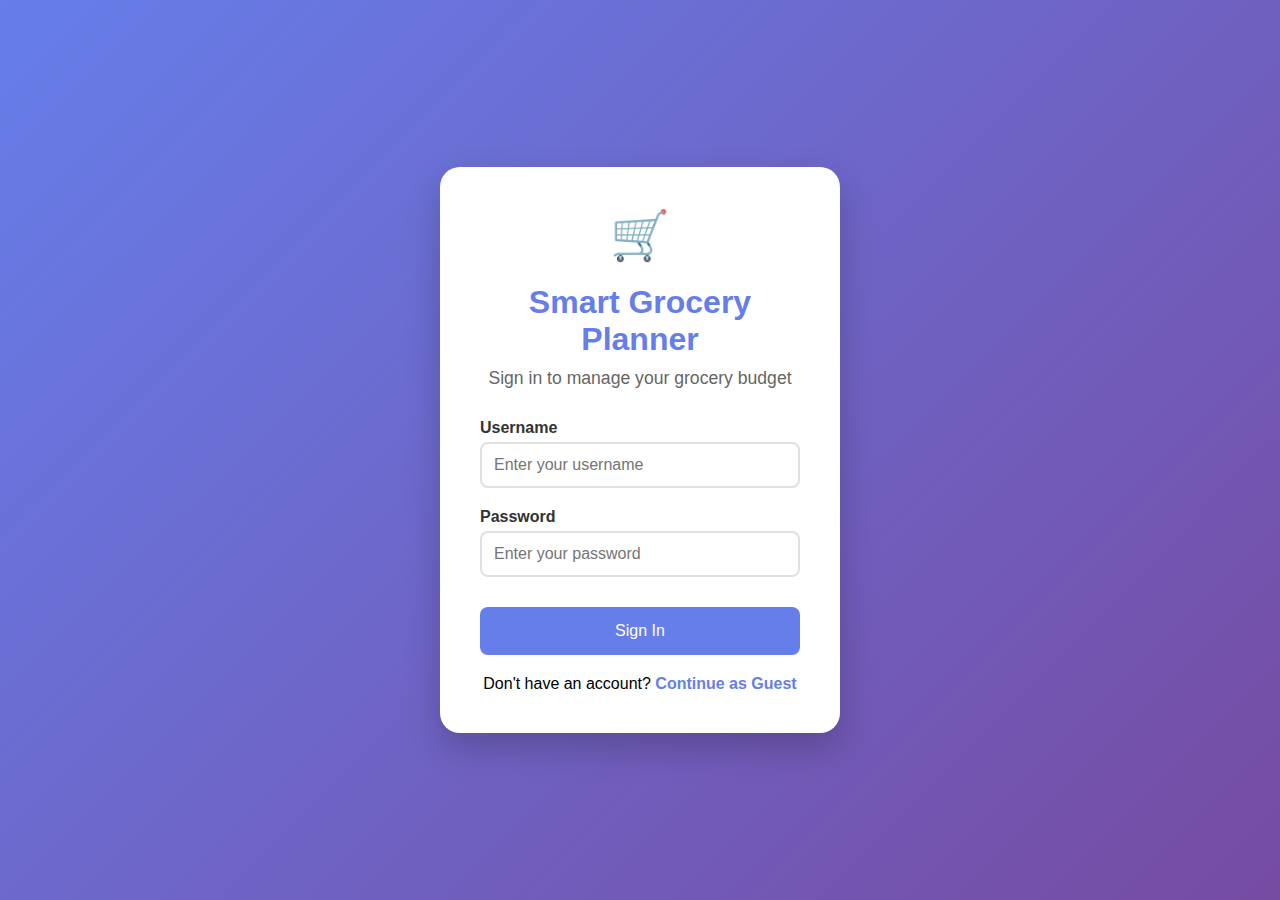
<file: smart budget/index.html>
<!DOCTYPE html>
<html lang="en">
<head>
    <meta charset="UTF-8">
    <meta name="viewport" content="width=device-width, initial-scale=1.0">
    <title>Login - Smart Grocery Budget Planner</title>
    <style>
        * {
            margin: 0;
            padding: 0;
            box-sizing: border-box;
        }

        body {
            font-family: 'Segoe UI', Tahoma, Geneva, Verdana, sans-serif;
            background: linear-gradient(135deg, #667eea 0%, #764ba2 100%);
            min-height: 100vh;
            display: flex;
            align-items: center;
            justify-content: center;
            padding: 20px;
        }

        .login-container {
            background: white;
            padding: 40px;
            border-radius: 20px;
            box-shadow: 0 15px 35px rgba(0, 0, 0, 0.2);
            width: 100%;
            max-width: 400px;
        }

        .login-header {
            text-align: center;
            margin-bottom: 30px;
        }

        .login-header h1 {
            color: #667eea;
            font-size: 2rem;
            margin-bottom: 10px;
        }

        .login-header p {
            color: #666;
            font-size: 1.1rem;
        }

        .form-group {
            margin-bottom: 20px;
        }

        label {
            display: block;
            margin-bottom: 5px;
            color: #333;
            font-weight: 600;
        }

        input {
            width: 100%;
            padding: 12px;
            border: 2px solid #e0e0e0;
            border-radius: 8px;
            font-size: 16px;
            transition: border-color 0.3s;
        }

        input:focus {
            outline: none;
            border-color: #667eea;
        }

        .login-btn {
            width: 100%;
            background: #667eea;
            color: white;
            border: none;
            padding: 15px;
            border-radius: 8px;
            font-size: 16px;
            cursor: pointer;
            transition: background 0.3s;
            margin-top: 10px;
        }

        .login-btn:hover {
            background: #764ba2;
        }

        .login-btn:disabled {
            background: #ccc;
            cursor: not-allowed;
        }

        .error-message {
            color: #e74c3c;
            text-align: center;
            margin-top: 10px;
            display: none;
        }

        .logo {
            font-size: 3rem;
            margin-bottom: 20px;
        }

        .guest-login {
            text-align: center;
            margin-top: 20px;
        }

        .guest-link {
            color: #667eea;
            text-decoration: none;
            font-weight: 600;
        }

        .guest-link:hover {
            text-decoration: underline;
        }
    </style>
</head>
<body>
    <div class="login-container">
        <div class="login-header">
            <div class="logo">🛒</div>
            <h1>Smart Grocery Planner</h1>
            <p>Sign in to manage your grocery budget</p>
        </div>
        
        <form id="loginForm">
            <div class="form-group">
                <label for="username">Username</label>
                <input type="text" id="username" required placeholder="Enter your username">
            </div>
            
            <div class="form-group">
                <label for="password">Password</label>
                <input type="password" id="password" required placeholder="Enter your password">
            </div>
            
            <button type="submit" class="login-btn">Sign In</button>
            
            <div class="error-message" id="errorMessage">
                Invalid username or password!
            </div>
        </form>
        
        <div class="guest-login">
            <p>Don't have an account? 
                <a href="#" class="guest-link" onclick="loginAsGuest()">Continue as Guest</a>
            </p>
        </div>
    </div>

    <script>
        // Demo credentials - in real app, this would be server-side
        const DEMO_USERS = {
            'admin': 'admin123',
            'user': 'password',
            'demo': 'demo123'
        };

        document.getElementById('loginForm').addEventListener('submit', function(e) {
            e.preventDefault();
            
            const username = document.getElementById('username').value;
            const password = document.getElementById('password').value;
            
            if (DEMO_USERS[username] && DEMO_USERS[username] === password) {
                // Store login info and redirect
                localStorage.setItem('currentUser', username);
                window.location.href = 'mainpage.html';
            } else {
                document.getElementById('errorMessage').style.display = 'block';
            }
        });

        function loginAsGuest() {
            localStorage.setItem('currentUser', 'guest');
            window.location.href = 'mainpage.html';
        }

        // If already logged in, redirect to planner
        if (localStorage.getItem('currentUser')) {
            window.location.href = 'mainpage.html';
        }
    </script>
</body>
</html>
</file>
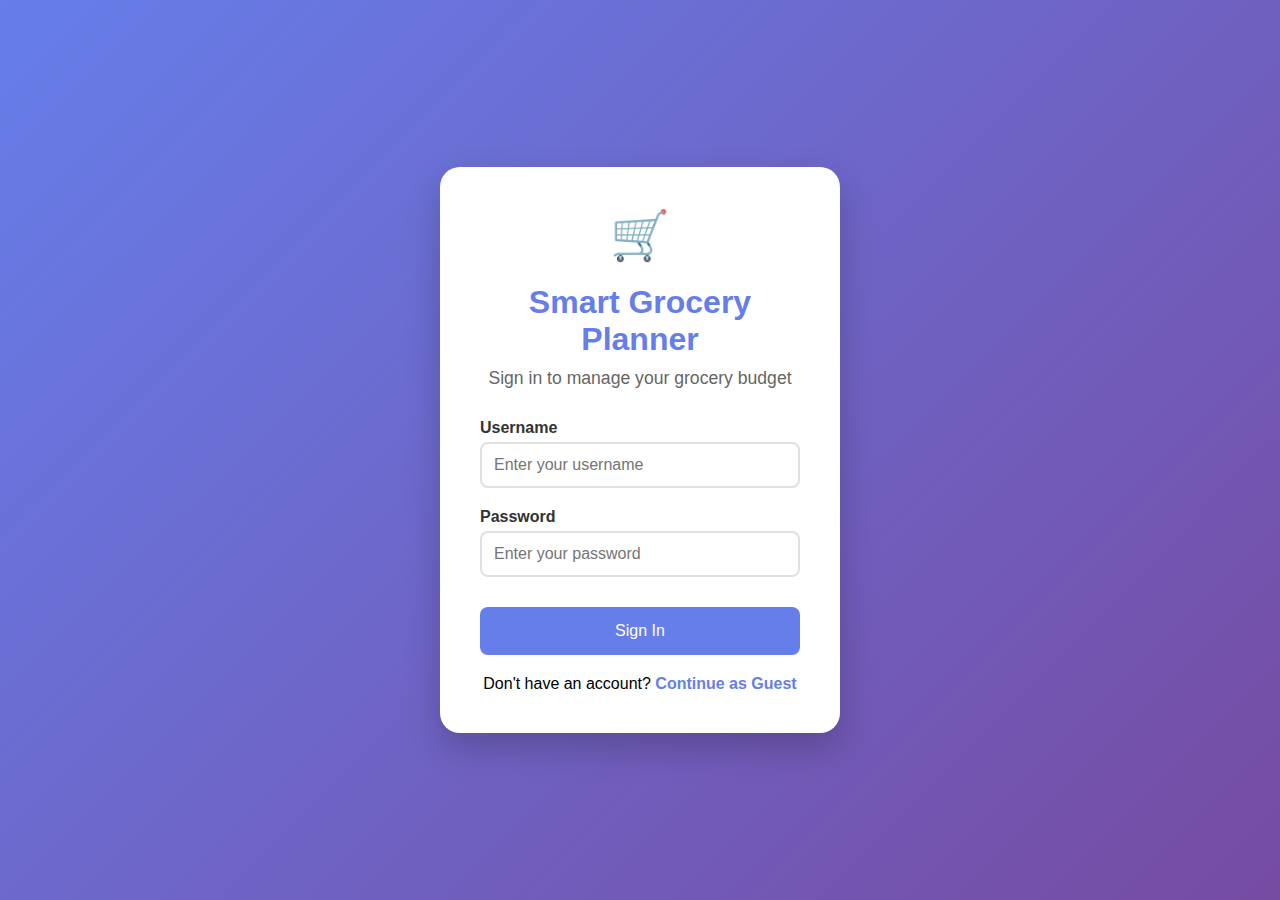
<file: login.html>
<!DOCTYPE html>
<html lang="en">
<head>
    <meta charset="UTF-8">
    <meta name="viewport" content="width=device-width, initial-scale=1.0">
    <title>Login - Smart Grocery Budget Planner</title>
    <style>
        * {
            margin: 0;
            padding: 0;
            box-sizing: border-box;
        }

        body {
            font-family: 'Segoe UI', Tahoma, Geneva, Verdana, sans-serif;
            background: linear-gradient(135deg, #667eea 0%, #764ba2 100%);
            min-height: 100vh;
            display: flex;
            align-items: center;
            justify-content: center;
            padding: 20px;
        }

        .login-container {
            background: white;
            padding: 40px;
            border-radius: 20px;
            box-shadow: 0 15px 35px rgba(0, 0, 0, 0.2);
            width: 100%;
            max-width: 400px;
        }

        .login-header {
            text-align: center;
            margin-bottom: 30px;
        }

        .login-header h1 {
            color: #667eea;
            font-size: 2rem;
            margin-bottom: 10px;
        }

        .login-header p {
            color: #666;
            font-size: 1.1rem;
        }

        .form-group {
            margin-bottom: 20px;
        }

        label {
            display: block;
            margin-bottom: 5px;
            color: #333;
            font-weight: 600;
        }

        input {
            width: 100%;
            padding: 12px;
            border: 2px solid #e0e0e0;
            border-radius: 8px;
            font-size: 16px;
            transition: border-color 0.3s;
        }

        input:focus {
            outline: none;
            border-color: #667eea;
        }

        .login-btn {
            width: 100%;
            background: #667eea;
            color: white;
            border: none;
            padding: 15px;
            border-radius: 8px;
            font-size: 16px;
            cursor: pointer;
            transition: background 0.3s;
            margin-top: 10px;
        }

        .login-btn:hover {
            background: #764ba2;
        }

        .login-btn:disabled {
            background: #ccc;
            cursor: not-allowed;
        }

        .error-message {
            color: #e74c3c;
            text-align: center;
            margin-top: 10px;
            display: none;
        }

        .logo {
            font-size: 3rem;
            margin-bottom: 20px;
        }

        .guest-login {
            text-align: center;
            margin-top: 20px;
        }

        .guest-link {
            color: #667eea;
            text-decoration: none;
            font-weight: 600;
        }

        .guest-link:hover {
            text-decoration: underline;
        }
    </style>
</head>
<body>
    <div class="login-container">
        <div class="login-header">
            <div class="logo">🛒</div>
            <h1>Smart Grocery Planner</h1>
            <p>Sign in to manage your grocery budget</p>
        </div>
        
        <form id="loginForm">
            <div class="form-group">
                <label for="username">Username</label>
                <input type="text" id="username" required placeholder="Enter your username">
            </div>
            
            <div class="form-group">
                <label for="password">Password</label>
                <input type="password" id="password" required placeholder="Enter your password">
            </div>
            
            <button type="submit" class="login-btn">Sign In</button>
            
            <div class="error-message" id="errorMessage">
                Invalid username or password!
            </div>
        </form>
        
        <div class="guest-login">
            <p>Don't have an account? 
                <a href="#" class="guest-link" onclick="loginAsGuest()">Continue as Guest</a>
            </p>
        </div>
    </div>

    <script>
        // Demo credentials - in real app, this would be server-side
        const DEMO_USERS = {
            'admin': 'admin123',
            'user': 'password',
            'demo': 'demo123'
        };

        document.getElementById('loginForm').addEventListener('submit', function(e) {
            e.preventDefault();
            
            const username = document.getElementById('username').value;
            const password = document.getElementById('password').value;
            
            if (DEMO_USERS[username] && DEMO_USERS[username] === password) {
                // Store login info and redirect
                localStorage.setItem('currentUser', username);
                window.location.href = '';
            } else {
                document.getElementById('errorMessage').style.display = 'block';
            }
        });

        function loginAsGuest() {
            localStorage.setItem('currentUser', 'guest');
            window.location.href = 'mainpage.html';
        }

        // If already logged in, redirect to planner
        if (localStorage.getItem('currentUser')) {
            window.location.href = 'mainpage.html';
        }
    </script>
</body>
</html>
</file>
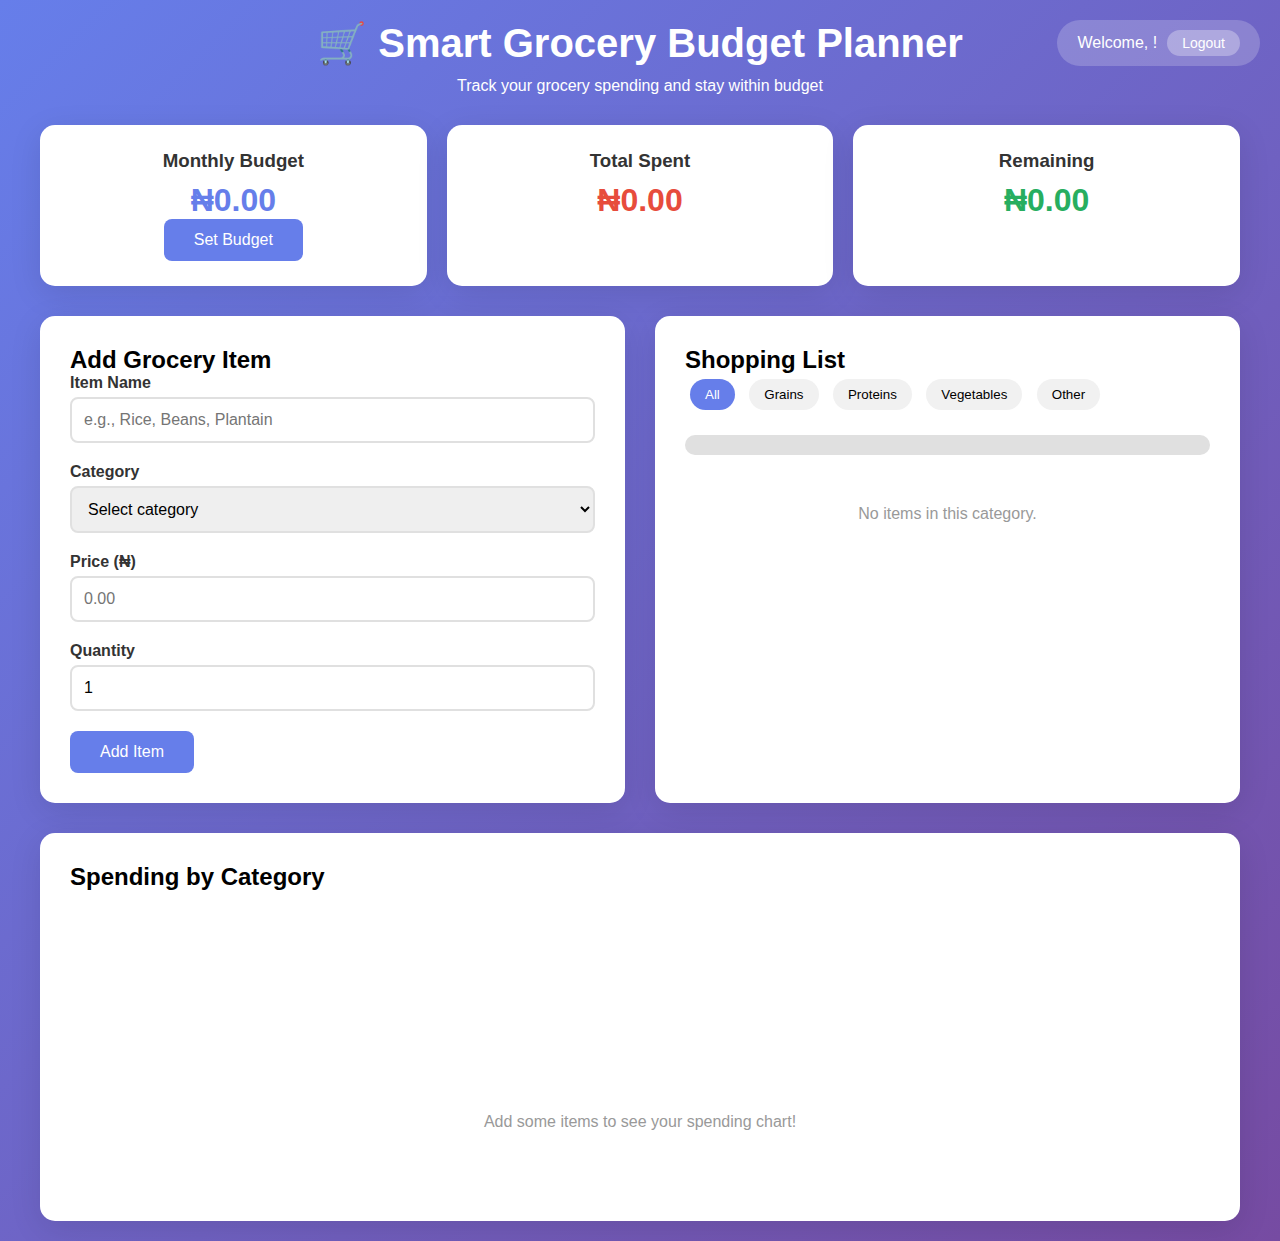
<file: mainpage.html>
<!DOCTYPE html>
<html lang="en">
<head>
    <meta charset="UTF-8">
    <meta name="viewport" content="width=device-width, initial-scale=1.0">
    <title>Smart Grocery Budget Planner</title>
    <link rel="stylesheet" href="style.css">
    <style>
        * {
            margin: 0;
            padding: 0;
            box-sizing: border-box;
        }

        body {
            font-family: 'Segoe UI', Tahoma, Geneva, Verdana, sans-serif;
            background: linear-gradient(135deg, #667eea 0%, #764ba2 100%);
            min-height: 100vh;
            padding: 20px;
        }

        .container {
            max-width: 1200px;
            margin: 0 auto;
        }

        .header {
            text-align: center;
            color: white;
            margin-bottom: 30px;
        }

        .header h1 {
            font-size: 2.5rem;
            margin-bottom: 10px;
        }

        .user-info {
            position: absolute;
            top: 20px;
            right: 20px;
            background: rgba(255, 255, 255, 0.2);
            padding: 10px 20px;
            border-radius: 25px;
            color: white;
            display: flex;
            align-items: center;
            gap: 10px;
        }

        .logout-btn {
            background: rgba(255, 255, 255, 0.3);
            color: white;
            border: none;
            padding: 5px 15px;
            border-radius: 15px;
            cursor: pointer;
            font-size: 14px;
        }

        .logout-btn:hover {
            background: rgba(255, 255, 255, 0.4);
        }

        .budget-summary {
            display: grid;
            grid-template-columns: repeat(auto-fit, minmax(250px, 1fr));
            gap: 20px;
            margin-bottom: 30px;
        }

        .summary-card {
            background: white;
            padding: 25px;
            border-radius: 15px;
            box-shadow: 0 8px 32px rgba(0, 0, 0, 0.1);
            text-align: center;
        }

        .summary-card h3 {
            color: #333;
            margin-bottom: 10px;
        }

        .summary-card .amount {
            font-size: 2rem;
            font-weight: bold;
        }

        .budget-amount { color: #667eea; }
        .spent-amount { color: #e74c3c; }
        .remaining-amount { color: #27ae60; }

        .main-content {
            display: grid;
            grid-template-columns: 1fr 1fr;
            gap: 30px;
        }

        .form-section, .items-section {
            background: white;
            padding: 30px;
            border-radius: 15px;
            box-shadow: 0 8px 32px rgba(0, 0, 0, 0.1);
        }

        .form-group {
            margin-bottom: 20px;
        }

        label {
            display: block;
            margin-bottom: 5px;
            color: #333;
            font-weight: 600;
        }

        input, select {
            width: 100%;
            padding: 12px;
            border: 2px solid #e0e0e0;
            border-radius: 8px;
            font-size: 16px;
            transition: border-color 0.3s;
        }

        input:focus, select:focus {
            outline: none;
            border-color: #667eea;
        }

        .btn {
            background: #667eea;
            color: white;
            border: none;
            padding: 12px 30px;
            border-radius: 8px;
            font-size: 16px;
            cursor: pointer;
            transition: background 0.3s;
        }

        .btn:hover {
            background: #764ba2;
        }

        .items-list {
            max-height: 400px;
            overflow-y: auto;
        }

        .item {
            display: flex;
            justify-content: space-between;
            align-items: center;
            padding: 15px;
            border-bottom: 1px solid #eee;
            transition: background 0.3s;
        }

        .item:hover {
            background: #f8f9fa;
        }

        .item-info {
            flex: 1;
        }

        .item-name {
            font-weight: 600;
            color: #333;
        }

        .item-details {
            font-size: 14px;
            color: #666;
            margin-top: 5px;
        }

        .item-price {
            font-weight: bold;
            color: #667eea;
            margin-right: 15px;
        }

        .delete-btn {
            background: #e74c3c;
            color: white;
            border: none;
            padding: 8px 15px;
            border-radius: 5px;
            cursor: pointer;
            font-size: 14px;
        }

        .delete-btn:hover {
            background: #c0392b;
        }

        .chart-container {
            grid-column: 1 / -1;
            background: white;
            padding: 30px;
            border-radius: 15px;
            box-shadow: 0 8px 32px rgba(0, 0, 0, 0.1);
        }

        .progress-bar {
            width: 100%;
            height: 20px;
            background: #e0e0e0;
            border-radius: 10px;
            overflow: hidden;
            margin: 10px 0;
        }

        .progress-fill {
            height: 100%;
            background: linear-gradient(90deg, #27ae60, #2ecc71);
            transition: width 0.3s ease;
        }

        .category-filter {
            margin-bottom: 20px;
        }

        .filter-btn {
            background: #f1f1f1;
            border: none;
            padding: 8px 15px;
            margin: 5px;
            border-radius: 20px;
            cursor: pointer;
            transition: all 0.3s;
        }

        .filter-btn.active {
            background: #667eea;
            color: white;
        }

        @media (max-width: 768px) {
            .main-content {
                grid-template-columns: 1fr;
            }
            
            .budget-summary {
                grid-template-columns: 1fr;
            }

            .user-info {
                position: static;
                margin-bottom: 20px;
                display: inline-block;
            }
        }

        .empty-state {
            text-align: center;
            color: #999;
            padding: 40px;
        }

        .chart {
            width: 100%;
            height: 300px;
            display: flex;
            align-items: flex-end;
            justify-content: space-around;
            padding: 20px 0;
        }

        .chart-bar {
            flex: 1;
            margin: 0 5px;
            background: #667eea;
            border-radius: 5px 5px 0 0;
            position: relative;
            transition: height 0.3s;
            max-width: 60px;
        }

        .chart-bar-label {
            position: absolute;
            bottom: -25px;
            left: 50%;
            transform: translateX(-50%);
            font-size: 12px;
            color: #666;
        }

        .chart-bar-value {
            position: absolute;
            top: -25px;
            left: 50%;
            transform: translateX(-50%);
            font-size: 12px;
            font-weight: bold;
            color: #333;
        }
    </style>
</head>
<body>
    <div class="container">
        <div class="user-info">
            <span>Welcome, <strong id="currentUser">User</strong>!</span>
            <button class="logout-btn" onclick="logout()">Logout</button>
        </div>

        <div class="header">
            <h1>🛒 Smart Grocery Budget Planner</h1>
            <p>Track your grocery spending and stay within budget</p>
        </div>

        <div class="budget-summary">
            <div class="summary-card">
                <h3>Monthly Budget</h3>
                <div class="amount budget-amount" id="budgetAmount">₦0.00</div>
                <button class="btn" onclick="setBudget()">Set Budget</button>
            </div>
            <div class="summary-card">
                <h3>Total Spent</h3>
                <div class="amount spent-amount" id="spentAmount">₦0.00</div>
            </div>
            <div class="summary-card">
                <h3>Remaining</h3>
                <div class="amount remaining-amount" id="remainingAmount">₦0.00</div>
            </div>
        </div>

        <div class="main-content">
            <div class="form-section">
                <h2>Add Grocery Item</h2>
                <form id="groceryForm">
                    <div class="form-group">
                        <label for="itemName">Item Name</label>
                        <input type="text" id="itemName" required placeholder="e.g., Rice, Beans, Plantain">
                    </div>
                    <div class="form-group">
                        <label for="itemCategory">Category</label>
                        <select id="itemCategory" required>
                            <option value="">Select category</option>
                            <option value="Grains & Cereals">Grains & Cereals</option>
                            <option value="Proteins">Proteins</option>
                            <option value="Vegetables">Vegetables</option>
                            <option value="Fruits">Fruits</option>
                            <option value="Dairy & Eggs">Dairy & Eggs</option>
                            <option value="Oils & Seasonings">Oils & Seasonings</option>
                            <option value="Beverages">Beverages</option>
                            <option value="Snacks">Snacks</option>
                            <option value="Household">Household</option>
                            <option value="Personal Care">Personal Care</option>
                            <option value="Other">Other</option>
                        </select>
                    </div>
                    <div class="form-group">
                        <label for="itemPrice">Price (₦)</label>
                        <input type="number" id="itemPrice" step="0.01" min="0" required placeholder="0.00">
                    </div>
                    <div class="form-group">
                        <label for="itemQuantity">Quantity</label>
                        <input type="number" id="itemQuantity" min="1" value="1" required>
                    </div>
                    <button type="submit" class="btn">Add Item</button>
                </form>
            </div>

            <div class="items-section">
                <h2>Shopping List</h2>
                <div class="category-filter">
                    <button class="filter-btn active" onclick="filterItems('all')">All</button>
                    <button class="filter-btn" onclick="filterItems('Grains & Cereals')">Grains</button>
                    <button class="filter-btn" onclick="filterItems('Proteins')">Proteins</button>
                    <button class="filter-btn" onclick="filterItems('Vegetables')">Vegetables</button>
                    <button class="filter-btn" onclick="filterItems('Other')">Other</button>
                </div>
                <div class="progress-bar">
                    <div class="progress-fill" id="progressFill"></div>
                </div>
                <div class="items-list" id="itemsList">
                    <div class="empty-state">
                        <p>No items added yet. Start adding your groceries!</p>
                    </div>
                </div>
            </div>

            <div class="chart-container">
                <h2>Spending by Category</h2>
                <div class="chart" id="categoryChart"></div>
            </div>
        </div>
    </div>

    <script>
        // Check if user is logged in
        // if (!localStorage.getItem('currentUser')) {
        //     window.location.href = '';
        // }

        // Display current user
        document.getElementById('currentUser').textContent = localStorage.getItem('currentUser');

        let budget = localStorage.getItem('groceryBudget') ? parseFloat(localStorage.getItem('groceryBudget')) : 0;
        let items = localStorage.getItem('groceryItems') ? JSON.parse(localStorage.getItem('groceryItems')) : [];
        let currentFilter = 'all';

        function saveData() {
            localStorage.setItem('groceryItems', JSON.stringify(items));
            localStorage.setItem('groceryBudget', budget.toString());
        }

        function logout() {
            localStorage.removeItem('currentUser');
            window.location.href = 'login.html';
        }

        function setBudget() {
            const newBudget = prompt('Enter monthly budget amount (₦):', budget || 0);
            if (newBudget !== null && !isNaN(newBudget)) {
                budget = parseFloat(newBudget);
                saveData();
                updateSummary();
            }
        }

        function addItem(e) {
            e.preventDefault();
            
            const item = {
                id: Date.now(),
                name: document.getElementById('itemName').value,
                category: document.getElementById('itemCategory').value,
                price: parseFloat(document.getElementById('itemPrice').value),
                quantity: parseInt(document.getElementById('itemQuantity').value),
                date: new Date().toISOString()
            };

            items.push(item);
            saveData();
            updateDisplay();
            e.target.reset();
            document.getElementById('itemQuantity').value = 1;
        }

        function removeItem(id) {
            if (confirm('Are you sure you want to remove this item?')) {
                items = items.filter(item => item.id !== id);
                saveData();
                updateDisplay();
            }
        }

        function filterItems(category) {
            currentFilter = category;
            document.querySelectorAll('.filter-btn').forEach(btn => {
                btn.classList.remove('active');
            });
            event.target.classList.add('active');
            updateDisplay();
        }

        function updateSummary() {
            const totalSpent = items.reduce((sum, item) => sum + (item.price * item.quantity), 0);
            const remaining = budget - totalSpent;

            document.getElementById('budgetAmount').textContent = `₦${budget.toFixed(2)}`;
            document.getElementById('spentAmount').textContent = `₦${totalSpent.toFixed(2)}`;
            document.getElementById('remainingAmount').textContent = `₦${remaining.toFixed(2)}`;

            const progressPercent = budget > 0 ? (totalSpent / budget) * 100 : 0;
            const progressFill = document.getElementById('progressFill');
            progressFill.style.width = `${Math.min(progressPercent, 100)}%`;

            if (progressPercent > 100) {
                progressFill.style.background = 'linear-gradient(90deg, #e74c3c, #c0392b)';
            } else if (progressPercent > 80) {
                progressFill.style.background = 'linear-gradient(90deg, #f39c12, #e67e22)';
            } else {
                progressFill.style.background = 'linear-gradient(90deg, #27ae60, #2ecc71)';
            }
        }

        function updateDisplay() {
            updateSummary();
            updateItemsList();
            updateChart();
        }

        function updateItemsList() {
            const itemsList = document.getElementById('itemsList');
            const filteredItems = currentFilter === 'all' 
                ? items 
                : items.filter(item => item.category === currentFilter);

            if (filteredItems.length === 0) {
                itemsList.innerHTML = '<div class="empty-state"><p>No items in this category.</p></div>';
                return;
            }

            itemsList.innerHTML = filteredItems.map(item => `
                <div class="item">
                    <div class="item-info">
                        <div class="item-name">${item.name}</div>
                        <div class="item-details">
                            ${item.category} • Qty: ${item.quantity} • ${new Date(item.date).toLocaleDateString()}
                        </div>
                    </div>
                    <div class="item-price">₦${(item.price * item.quantity).toFixed(2)}</div>
                    <button class="delete-btn" onclick="removeItem(${item.id})">Delete</button>
                </div>
            `).join('');
        }

        function updateChart() {
            const categories = {};
            items.forEach(item => {
                if (!categories[item.category]) {
                    categories[item.category] = 0;
                }
                categories[item.category] += item.price * item.quantity;
            });

            const chartContainer = document.getElementById('categoryChart');
            if (Object.keys(categories).length === 0) {
                chartContainer.innerHTML = '<div class="empty-state"><p>Add some items to see your spending chart!</p></div>';
                return;
            }

            const maxAmount = Math.max(...Object.values(categories));
            
            chartContainer.innerHTML = Object.entries(categories).map(([category, amount]) => {
                const height = maxAmount > 0 ? (amount / maxAmount) * 250 : 0;
                return `
                    <div class="chart-bar" style="height: ${height}px">
                        <span class="chart-bar-value">₦${amount.toFixed(0)}</span>
                        <span class="chart-bar-label">${category}</span>
                    </div>
                `;
            }).join('');
        }

        // Initialize
        document.getElementById('groceryForm').addEventListener('submit', addItem);
        updateDisplay();

        // Check for budget alert
        if (budget > 0) {
            const totalSpent = items.reduce((sum, item) => sum + (item.price * item.quantity), 0);
            if (totalSpent > budget) {
                alert('⚠️ You have exceeded your grocery budget!');
            } else if (totalSpent > budget * 0.9) {
                alert('⚠️ You are approaching 90% of your grocery budget!');
            }
        }
    </script>
</body>
</html>
</file>
<file: style.css>
* {
    margin: 0;
    padding: 0;
    box-sizing: border-box;
}

body {
    font-family: 'Segoe UI', Tahoma, Geneva, Verdana, sans-serif;
    background: linear-gradient(135deg, #667eea 0%, #764ba2 100%);
    min-height: 100vh;
    padding: 20px;
}

.container {
    max-width: 1200px;
    margin: 0 auto;
}

.header {
    text-align: center;
    color: white;
    margin-bottom: 30px;
}

.header h1 {
    font-size: 2.5rem;
    margin-bottom: 10px;
}

.budget-summary {
    display: grid;
    grid-template-columns: repeat(auto-fit, minmax(250px, 1fr));
    gap: 20px;
    margin-bottom: 30px;
}

.summary-card {
    background: white;
    padding: 25px;
    border-radius: 15px;
    box-shadow: 0 8px 32px rgba(0, 0, 0, 0.1);
    text-align: center;
}

.summary-card h3 {
    color: #333;
    margin-bottom: 10px;
}

.summary-card .amount {
    font-size: 2rem;
    font-weight: bold;
}

.budget-amount { color: #667eea; }
.spent-amount { color: #e74c3c; }
.remaining-amount { color: #27ae60; }

.main-content {
    display: grid;
    grid-template-columns: 1fr 1fr;
    gap: 30px;
}

.form-section, .items-section {
    background: white;
    padding: 30px;
    border-radius: 15px;
    box-shadow: 0 8px 32px rgba(0, 0, 0, 0.1);
}

.form-group {
    margin-bottom: 20px;
}

label {
    display: block;
    margin-bottom: 5px;
    color: #333;
    font-weight: 600;
}

input, select {
    width: 100%;
    padding: 12px;
    border: 2px solid #e0e0e0;
    border-radius: 8px;
    font-size: 16px;
    transition: border-color 0.3s;
}

input:focus, select:focus {
    outline: none;
    border-color: #667eea;
}

.btn {
    background: #667eea;
    color: white;
    border: none;
    padding: 12px 30px;
    border-radius: 8px;
    font-size: 16px;
    cursor: pointer;
    transition: background 0.3s;
}

.btn:hover {
    background: #764ba2;
}

.items-list {
    max-height: 400px;
    overflow-y: auto;
}

.item {
    display: flex;
    justify-content: space-between;
    align-items: center;
    padding: 15px;
    border-bottom: 1px solid #eee;
    transition: background 0.3s;
}

.item:hover {
    background: #f8f9fa;
}

.item-info {
    flex: 1;
}

.item-name {
    font-weight: 600;
    color: #333;
}

.item-details {
    font-size: 14px;
    color: #666;
    margin-top: 5px;
}

.item-price {
    font-weight: bold;
    color: #667eea;
    margin-right: 15px;
}

.delete-btn {
    background: #e74c3c;
    color: white;
    border: none;
    padding: 8px 15px;
    border-radius: 5px;
    cursor: pointer;
    font-size: 14px;
}

.delete-btn:hover {
    background: #c0392b;
}

.chart-container {
    grid-column: 1 / -1;
    background: white;
    padding: 30px;
    border-radius: 15px;
    box-shadow: 0 8px 32px rgba(0, 0, 0, 0.1);
}

.progress-bar {
    width: 100%;
    height: 20px;
    background: #e0e0e0;
    border-radius: 10px;
    overflow: hidden;
    margin: 10px 0;
}

.progress-fill {
    height: 100%;
    background: linear-gradient(90deg, #27ae60, #2ecc71);
    transition: width 0.3s ease;
}

.category-filter {
    margin-bottom: 20px;
}

.filter-btn {
    background: #f1f1f1;
    border: none;
    padding: 8px 15px;
    margin: 5px;
    border-radius: 20px;
    cursor: pointer;
    transition: all 0.3s;
}

.filter-btn.active {
    background: #667eea;
    color: white;
}

@media (max-width: 768px) {
    .main-content {
        grid-template-columns: 1fr;
    }
    
    .budget-summary {
        grid-template-columns: 1fr;
    }
}

.empty-state {
    text-align: center;
    color: #999;
    padding: 40px;
}

.chart {
    width: 100%;
    height: 300px;
    display: flex;
    align-items: flex-end;
    justify-content: space-around;
    padding: 20px 0;
}

.chart-bar {
    flex: 1;
    margin: 0 5px;
    background: #667eea;
    border-radius: 5px 5px 0 0;
    position: relative;
    transition: height 0.3s;
    max-width: 60px;
}

.chart-bar-label {
    position: absolute;
    bottom: -25px;
    left: 50%;
    transform: translateX(-50%);
    font-size: 12px;
    color: #666;
}

.chart-bar-value {
    position: absolute;
    top: -25px;
    left: 50%;
    transform: translateX(-50%);
    font-size: 12px;
    font-weight: bold;
    color: #333;
}
</file>
